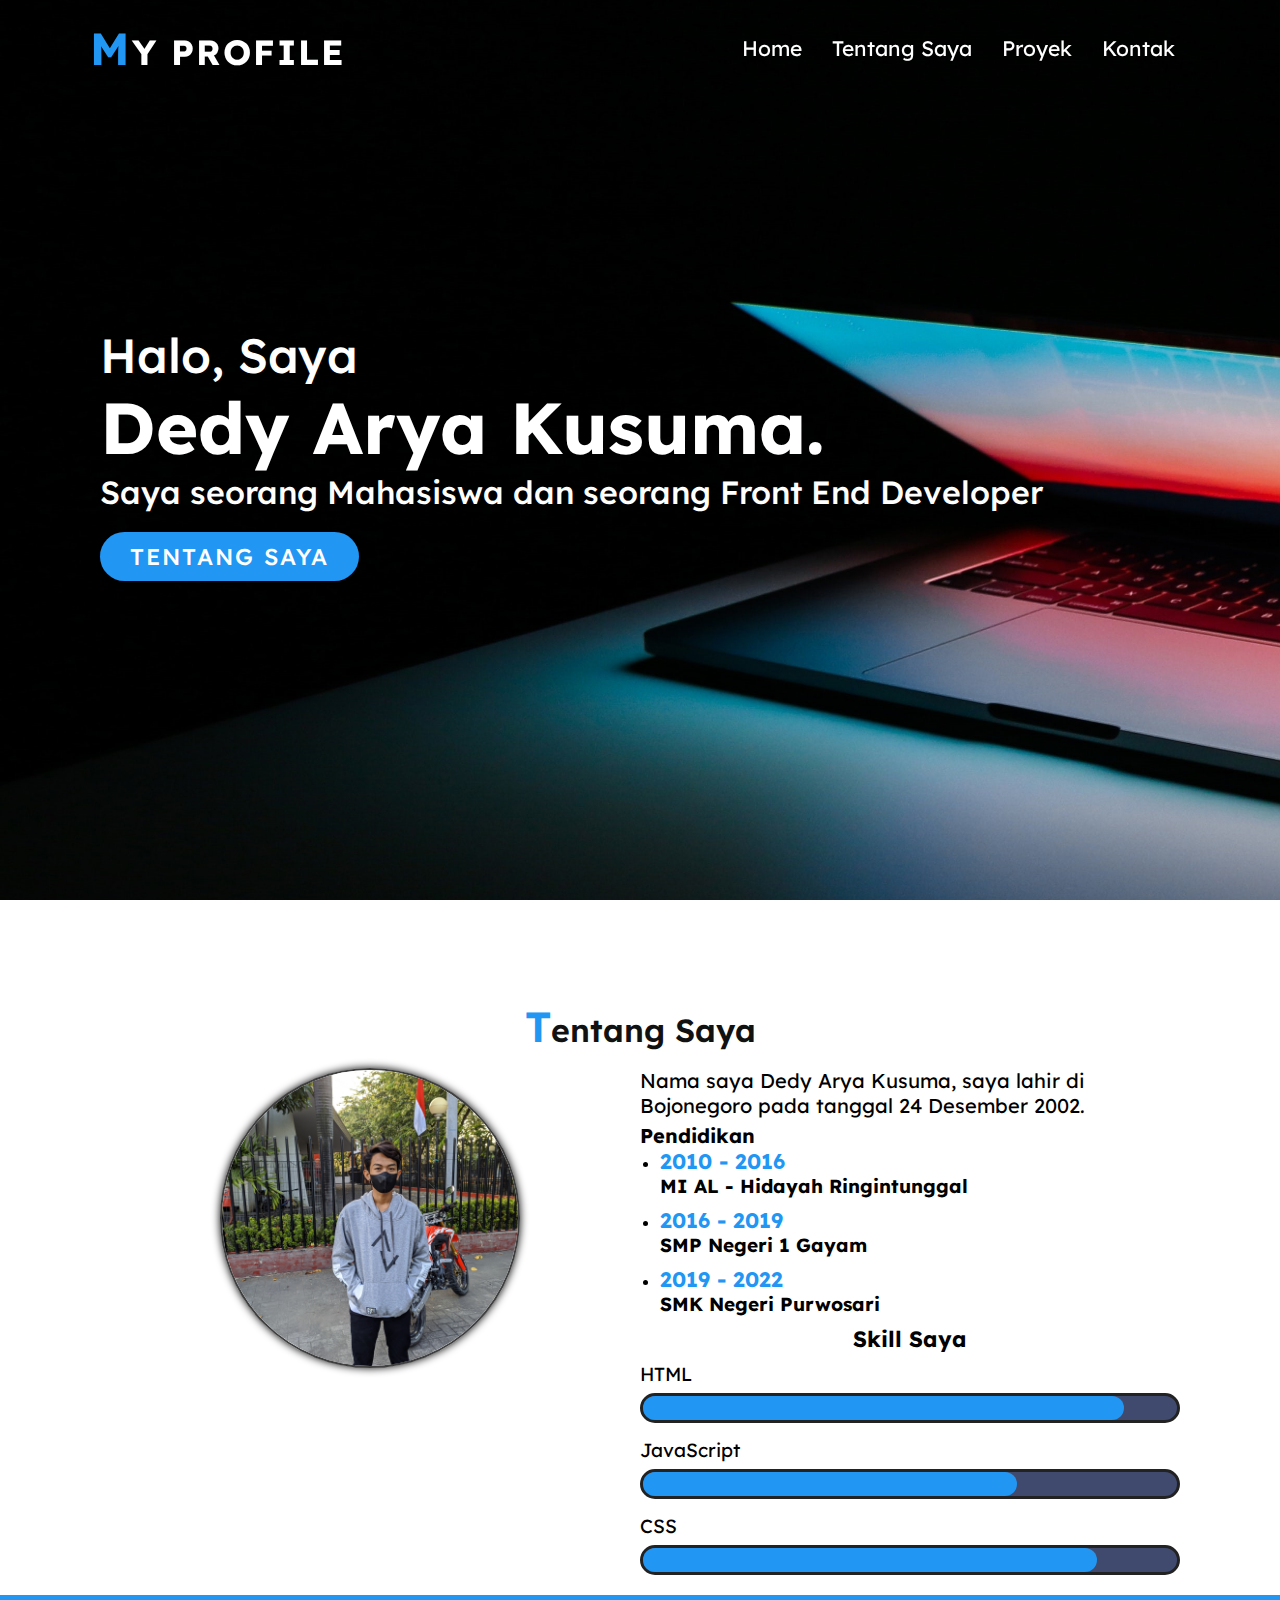
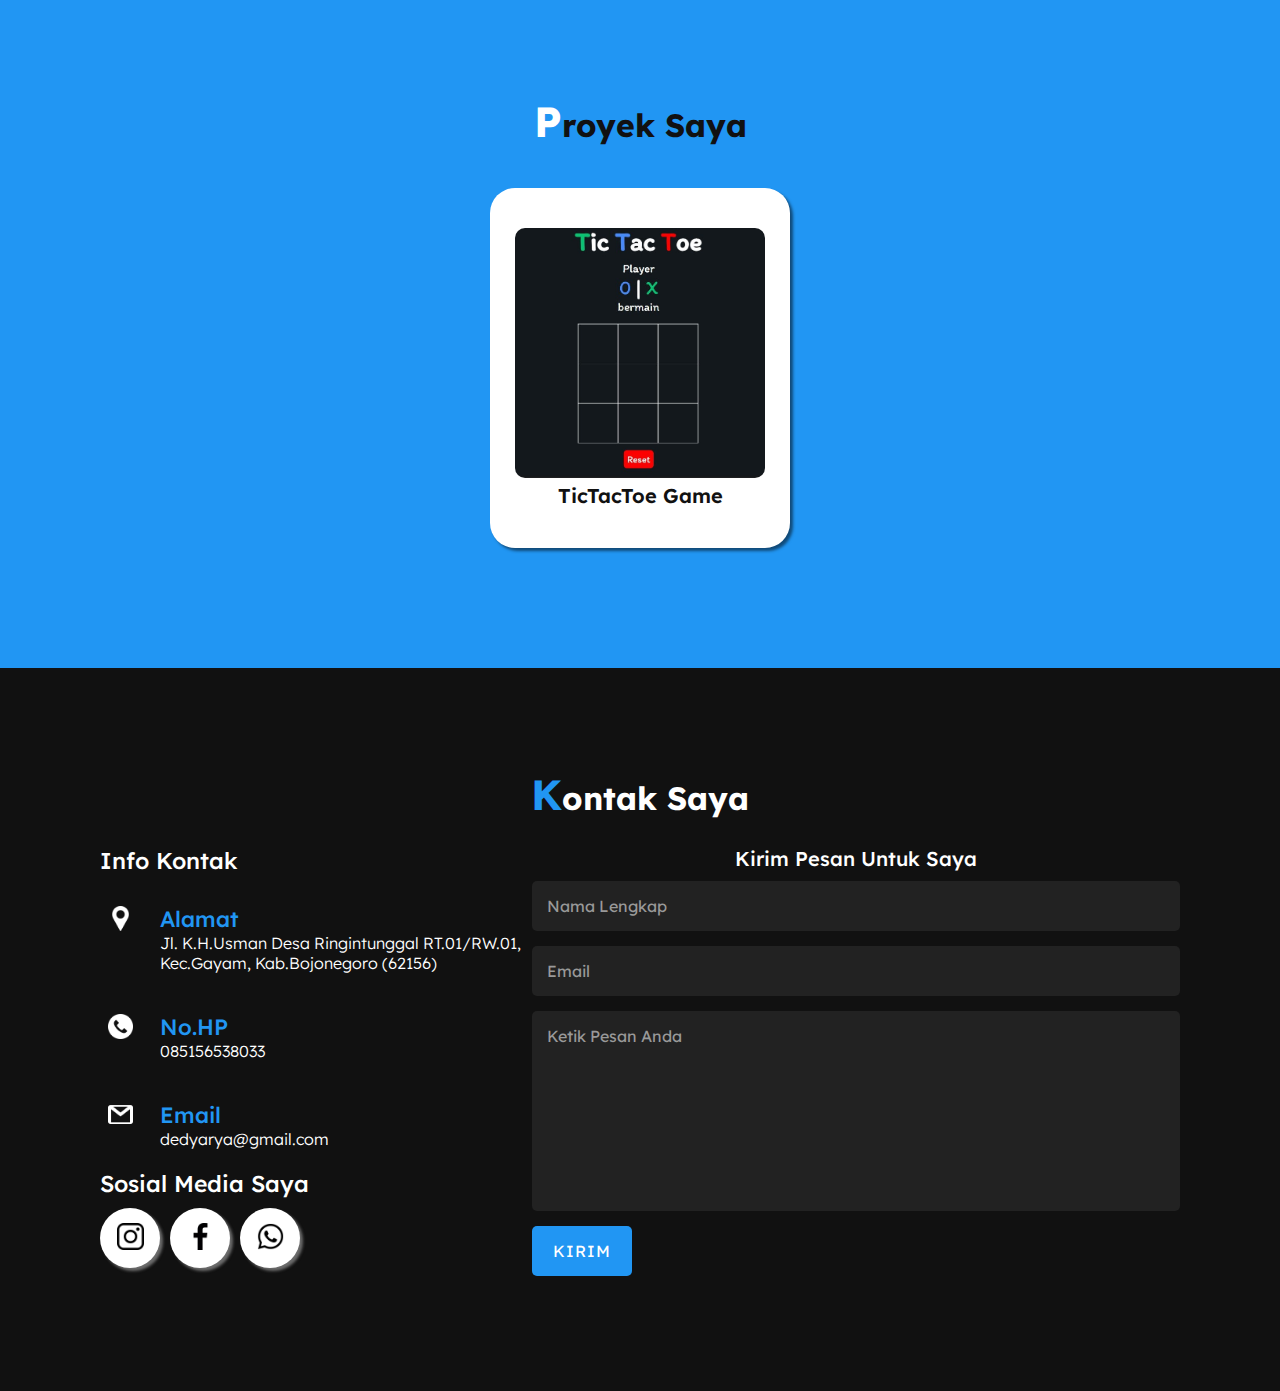
<file: index.html>
<!DOCTYPE html>
<html lang="en">
  <head>
    <meta charset="UTF-8" />
    <meta http-equiv="X-UA-Compatible" content="IE=edge" />
    <meta name="viewport" content="width=device-width, initial-scale=1.0" />
    <title>Portfolio-Profile</title>
    <!-- Favicon -->
    <link rel="apple-touch-icon" sizes="180x180" href="img/apple-touch-icon.png" />
    <link rel="icon" type="image/png" sizes="32x32" href="img/favicon-32x32.png" />
    <link rel="icon" type="image/png" sizes="16x16" href="img/favicon-16x16.png" />
    <!-- My CSS -->
    <link rel="stylesheet" href="style.css" />
    <link rel="preconnect" href="https://fonts.gstatic.com" />
    <link href="https://fonts.googleapis.com/css2?family=Lexend&display=swap" rel="stylesheet" />
  </head>
  <body id="home">
    <header>
      <h1><span>M</span>y Profile</h1>
      <div class="toggle" onclick="toggleMenu();"></div>
      <ul class="menu">
        <li><a href="#home" onclick="toggleMenu();">Home</a></li>
        <li><a href="#about" onclick="toggleMenu();">Tentang Saya</a></li>
        <li><a href="#project" onclick="toggleMenu();">Proyek</a></li>
        <li><a href="#contact" onclick="toggleMenu();">Kontak</a></li>
      </ul>
    </header>
    <section class="banner">
      <div class="textBx">
        <h2>Halo, Saya<br /><span>Dedy Arya Kusuma.</span></h2>
        <h3>Saya seorang Mahasiswa dan seorang Front End Developer</h3>
        <a href="#about" class="btn">Tentang Saya</a>
      </div>
    </section>
    <section id="about" class="about">
      <div class="heading">
        <h2><span>T</span>entang Saya</h2>
      </div>
      <div class="content">
        <div class="w50" align="center">
          <img src="img/pp.jpg" width="300px" class="img" />
        </div>
        <br />
        <div class="contentBx">
          <div class="abt">
            <p>Nama saya Dedy Arya Kusuma, saya lahir di Bojonegoro pada tanggal 24 Desember 2002.</p>
          </div>
          <div class="education">
            <h3 class="title">Pendidikan</h3>
            <ul>
              <li>
                <h4>2010 - 2016</h4>
                <h5>MI AL - Hidayah Ringintunggal</h5>
              </li>
              <li>
                <h4>2016 - 2019</h4>
                <h5>SMP Negeri 1 Gayam</h5>
              </li>
              <li>
                <h4>2019 - 2022</h4>
                <h5>SMK Negeri Purwosari</h5>
              </li>
            </ul>
          </div>
          <div class="skill">
            <h3>Skill Saya</h3>
            <ul style="list-style-type: none">
              <li>
                <div class="text">HTML</div>
                <div class="percent">
                  <div class="barprcnt" style="width: 90%"></div>
                </div>
              </li>
              <li>
                <div class="text">JavaScript</div>
                <div class="percent">
                  <div class="barprcnt" style="width: 70%"></div>
                </div>
              </li>
              <li>
                <div class="text">CSS</div>
                <div class="percent">
                  <div class="barprcnt" style="width: 85%"></div>
                </div>
              </li>
            </ul>
          </div>
        </div>
      </div>
    </section>
    <section class="project" id="project">
      <div class="heading">
        <h2><span>P</span>royek Saya</h2>
      </div>
      <div class="content">
        <div class="projectBx">
          <span class="file"
            ><a href="https://dedyarya.github.io/TicTacToeGame/"><img src="img/tictactoe.jpg " width="400px" /></a
          ></span>
          <span class="name"><a href="https://dedyarya.github.io/TicTacToeGame/">TicTacToe Game</a></span>
        </div>
        <!--<div class="projectBx">
          <img src="img/icon2.png" width="142px" />
          <h2>Web Development</h2>
          <p>
            Lorem ipsum dolor sit amet consectetur adipisicing elit. Dolorem quidem provident corrupti incidunt, expedita iusto similique assumenda.
          </p>
        </div>
        <div class="projectBx">
          <img src="img/icon3.png" width="142px" />
          <h2>Android App</h2>
          <p>
            Lorem ipsum dolor sit amet consectetur adipisicing elit. Dolorem quidem provident corrupti incidunt, expedita iusto similique assumenda.
          </p>
        </div>
        <div class="projectBx">
          <img src="img/icon4.png" width="142px" />
          <h2>Photography</h2>
          <p>
            Lorem ipsum dolor sit amet consectetur adipisicing elit. Dolorem quidem provident corrupti incidunt, expedita iusto similique assumenda.
          </p>
        </div>
        <div class="projectBx">
          <img src="img/icon5.png" width="142px" />
          <h2>Web Writing</h2>
          <p>
            Lorem ipsum dolor sit amet consectetur adipisicing elit. Dolorem quidem provident corrupti incidunt, expedita iusto similique assumenda.
          </p>
        </div>
        <div class="projectBx">
          <img src="img/icon6.png" width="142px" />
          <h2>Video Editing</h2>
          <p>
            Lorem ipsum dolor sit amet consectetur adipisicing elit. Dolorem quidem provident corrupti incidunt, expedita iusto similique assumenda.
          </p>
        </div>-->
      </div>
    </section>
    <section class="contact" id="contact">
      <div class="heading">
        <h2><span>K</span>ontak Saya</h2>
      </div>
      <div class="content">
        <div class="contactInfo">
          <h3>Info Kontak</h3>
          <div class="contactInfoBx">
            <div class="box">
              <div class="icon"><img src="img/location.png" width="25px" /></div>
              <div class="text">
                <h3>Alamat</h3>
                <p>Jl. K.H.Usman Desa Ringintunggal RT.01/RW.01, Kec.Gayam, Kab.Bojonegoro (62156)</p>
              </div>
            </div>
            <div class="box">
              <div class="icon"><img src="img/phone.png" width="25px" /></div>
              <div class="text">
                <h3>No.HP</h3>
                <p>085156538033</p>
              </div>
            </div>
            <div class="box">
              <div class="icon"><img src="img/gmail.png" width="25px" /></div>
              <div class="text">
                <h3>Email</h3>
                <p>dedyarya@gmail.com</p>
              </div>
            </div>
          </div>
          <div class="sosmed">
            <h3>Sosial Media Saya</h3>
            <ul>
              <li style="--i: #8a3ab9; --j: #cd486b">
                <span class="icon"
                  ><a href="https://www.instagram.com/arya__045/"><img src="img/ig.png " width="27px" /></a
                ></span>
                <span class="title"><a href="https://www.instagram.com/arya__045/">Instagram</a></span>
              </li>
              <li style="--i: #4267b2; --j: #073ba3">
                <span class="icon"
                  ><a href="https://www.facebook.com/aryakusuma045/"><img src="img/fb.png" width="27px" /></a
                ></span>
                <span class="title"><a href="https://www.facebook.com/aryakusuma045/">Facebook</a></span>
              </li>
              <li style="--i: #075e54; --j: #128c7e">
                <span class="icon"
                  ><a href="https://wa.me/+6285156538033"><img src="img/wa.png" width="27px" /></a
                ></span>
                <span class="title"><a href="https://wa.me/+6285156538033">WhatsApp</a></span>
              </li>
            </ul>
          </div>
        </div>
        <br />
        <div class="formBx">
          <form>
            <h3>Kirim Pesan Untuk Saya</h3>
            <input type="text" name="" placeholder="Nama Lengkap" required />
            <input type="email" name="" placeholder="Email" required />
            <textarea placeholder="Ketik Pesan Anda"></textarea>
            <input class="sbmt" type="submit" value="Kirim" />
          </form>
        </div>
      </div>
    </section>
    <!--    <footer>
      <div class="ft">
        <h3>Copyright &copy; <a href="https://www.youtube.com/c/OnlineTutorials4Designers">Online Tutorials</a> All Rights Reserved.<h2>
      </div>
    </footer>-->
    <script type="text/javascript">
      window.addEventListener("scroll", function () {
        var header = document.querySelector("header");
        header.classList.toggle("sticky", window.scrollY > 0);
      });
      function toggleMenu() {
        var menuToggle = document.querySelector(".toggle");
        var menu = document.querySelector(".menu");
        menuToggle.classList.toggle("active");
        menu.classList.toggle("active1");
      }
    </script>
  </body>
</html>
</file>
<file: style.css>
@font-face {
  font-family: "Lexend";
  src: url("../font/Lexend-Regular.ttf");
}
* {
  margin: 0;
  padding: 0;
  box-sizing: border-box;
  font-family: lexend;
  scroll-behavior: smooth;
}
section {
  padding: 100px;
}
/* Banner */
header {
  position: fixed;
  top: 0;
  left: 0;
  width: 100%;
  padding: 20px 90px;
  z-index: 10000;
  display: flex;
  justify-content: space-between;
  align-items: center;
  transition: 0.5s;
}
.sticky {
  background: rgba(250, 250, 250, 0.92);
  padding: 20px 90px;
  box-shadow: 0 5px 20px rgba(0, 0, 0, 0.1);
}
header span {
  color: #2196f3;
  font-size: 45px;
}
header h1 {
  color: #fff;
  font-size: 35px;
  text-transform: uppercase;
  text-decoration: none;
  font-weight: 700;
  letter-spacing: 2px;
  cursor: default;
}
.sticky h1 {
  color: #111;
}
header ul {
  position: relative;
  display: flex;
}
header ul li {
  position: relative;
  list-style: none;
}
header ul li a {
  position: relative;
  display: inline-block;
  margin: 0 15px;
  font-size: 21px;
  color: #fff;
  text-decoration: none;
  transition: 0.5s;
}
header ul li a:hover {
  color: #2196f3;
  text-shadow: 5px 5px 3px #fff;
}
.sticky ul li a {
  color: #111;
}
.sticky ul li a:hover {
  text-shadow: 5px 5px 3px #333;
}

/* banner */
.banner {
  position: relative;
  min-height: 100vh;
  background: url(img/banner.jpg);
  background-size: cover;
  background-position: right;
  display: flex;
  justify-content: space-between;
  align-items: center;
}
.banner h2 {
  font-size: 3em;
  color: #fff;
  font-weight: 500;
  line-height: 1.5em;
}
.banner h2 span {
  font-size: 1.5em;
  font-weight: 700;
}
.banner h3 {
  font-size: 32px;
  color: #fff;
  font-weight: 500;
}
.btn {
  position: relative;
  background: #2196f3;
  display: inline-block;
  color: #fff;
  margin-top: 20px;
  padding: 10px 30px;
  font-size: 23px;
  text-transform: uppercase;
  text-decoration: none;
  letter-spacing: 2px;
  font-weight: 500;
  border-radius: 25px;
  transition: 0.35s;
}
.btn:hover {
  color: #2196f3;
  background: #fff;
}

/* About */
.about {
  height: 695px;
}
.about .heading {
  width: 100%;
  text-align: center;
  margin-bottom: 15px;
  color: #111;
}
.about .heading span {
  font-size: 42px;
  color: #2196f3;
}
.about .heading h2 {
  font-weight: 600;
  font-size: 32px;
}
.content {
  display: flex;
  justify-content: space-between;
  width: 100%;
}
.w50 {
  min-width: 50%;
  align-items: center;
}
.img {
  max-width: 100%;
  border: 2px solid rgba(0, 0, 0, 0.75);
  border-radius: 300px;
  align-items: center;
  box-shadow: 0 0 8px rgba(0, 0, 0);
}
.title {
  font-size: 20px;
}
.contentBx p {
  margin-bottom: 5px;
  font-size: 20px;
}
.education ul {
  margin-left: 20px;
}
.education h4 {
  font-size: 21px;
  color: #2196f3;
}
.education h5 {
  font-size: 19px;
  margin-bottom: 9px;
}
.skill h3 {
  text-align: center;
  font-size: 22px;
  margin-bottom: 9px;
}
.skill .text {
  font-size: 19px;
  margin-bottom: 7px;
}
.skill .percent {
  position: relative;
  width: 100%;
  height: 30px;
  background: rgba(0, 14, 63, 0.75);
  border: 3px solid #222;
  margin-bottom: 15px;
  border-radius: 25px;
}
.barprcnt {
  position: absolute;
  top: 0;
  left: 0;
  height: 100%;
  border-radius: 25px;
  background: #2196f3;
}

/* project */
.project {
  background: #2196f3;
}
.project .heading h2 {
  text-align: center;
  margin-bottom: 20px;
  font-size: 32px;
  color: #111;
}
.project .heading span {
  color: #fff;
  font-size: 42px;
}
.project .content {
  display: flex;
  justify-content: center;
  flex-wrap: wrap;
  flex-direction: row;
}
.project .content .projectBx {
  padding: 40px 20px;
  background: #fff;
  color: #111;
  max-width: 300px;
  margin: 20px;
  text-align: center;
  box-shadow: 3px 3px 3px rgba(0, 0, 0, 0.5);
  transition: 0.25s;
  border-radius: 25px;
}
.project .content .projectBx:hover {
  background: rgb(150, 150, 150);
  color: #fff;
  box-shadow: invert 3px 3px 3px rgba(0, 0, 0, 0.5);
}
.project .content .projectBx img {
  max-width: 250px;
  border-radius: 10px;
}
.project .content .projectBx a {
  font-size: 20px;
  font-weight: 600;
  color: #111;
  margin-bottom: 5px;
  text-decoration: none;
}

/* Contact */
.contact {
  background: #111;
}
.contact .heading h2 {
  text-align: center;
  font-size: 32px;
  margin-bottom: 25px;
  color: #fff;
}
.contact .heading span {
  color: #2196f3;
  font-size: 42px;
}
.contactInfo {
  min-width: 40%;
}
.contactInfo h3 {
  color: #fff;
  font-size: 23px;
  font-weight: 500;
  margin-bottom: 10px;
}
.contactInfoBx {
  position: relative;
}
.contactInfoBx .box {
  position: relative;
  padding: 20px 0;
  display: flex;
}
.contactInfoBx .box .icon {
  min-width: 40px;
  padding-top: 4px;
  color: #fff;
  display: flex;
  justify-content: center;
  align-items: flex-start;
  font-size: 24px;
  margin-top: -3px;
  filter: invert(1);
}
.contactInfoBx .box .text {
  display: flex;
  margin-left: 20px;
  font-size: 16px;
  color: #fff;
  flex-direction: column;
  font-weight: 300;
}
.contactInfoBx .box .text h3 {
  font-weight: 500;
  color: #2196f3;
  margin-bottom: 0;
  font-size: 22px;
}
.formBx form h3 {
  color: #fff;
  font-size: 20px;
  font-weight: 500;
  margin-bottom: 10px;
  text-align: center;
}
.formBx {
  min-width: 60%;
}
.formBx form {
  display: flex;
  flex-direction: column;
}
.formBx form input,
.formBx form textarea {
  margin-bottom: 15px;
  padding: 15px;
  font-size: 16px;
  background: #222;
  border: none;
  outline: none;
  border-radius: 5px;
  color: #fff;
  resize: none;
}
.formBx form textarea {
  min-height: 200px;
}
.formBx form input::placeholder,
.formBx form textarea::placeholder {
  color: #999;
}
.formBx .sbmt {
  max-width: 100px;
  background: #2196f3;
  cursor: pointer;
  text-transform: uppercase;
  letter-spacing: 1px;
  transition: 0.25s;
}
.formBx .sbmt:hover {
  background: #1464a5;
}
.sosmed ul {
  position: relative;
  display: flex;
  gap: 10px;
}
.sosmed ul li {
  position: relative;
  list-style: none;
  width: 60px;
  height: 60px;
  background: #fff;
  border-radius: 60px;
  cursor: pointer;
  display: flex;
  justify-content: center;
  align-items: center;
  box-shadow: 3px 3px 3px rgba(200, 200, 200, 0.5);
  transition: 0.5s;
}
.sosmed a {
  color: #fff;
  text-decoration: none;
  font-weight: bold;
}
.sosmed ul li:hover {
  width: 150px;
  box-shadow: 2px 2px 2px rgba(255, 255, 255, 0.5);
}
.sosmed ul li:before {
  content: "";
  position: absolute;
  inset: 0;
  border-radius: 60px;
  background: linear-gradient(45deg, var(--i), var(--j));
  opacity: 0;
  transition: 0.5s;
}
.sosmed ul li:hover::before {
  opacity: 1;
  position: absolute;
  width: 100%;
  height: 100%;
  border-radius: 60px;
  background: linear-gradient(45deg, var(--i), var(--j));
}
.sosmed ul li::after {
  content: "";
  position: absolute;
  top: 10px;
  width: 100%;
  height: 100%;
  border-radius: 60px;
  background: linear-gradient(45deg, var(--i), var(--j));
  transition: 0.5s;
  filter: blur(15px);
  z-index: -1;
  opacity: 0;
}
.sosmed ul li:after::hover {
  opacity: 0.5;
}
.sosmed ul li .icon {
  transition: 0.5s;
}
.sosmed ul li:hover .icon {
  transform: scale(0);
  color: #fff;
  transition-delay: 0s;
}
.sosmed ul li span {
  position: absolute;
}
.sosmed ul li .title {
  color: #fff;
  font-size: 1.1em;
  transform: scale(0);
  transition: 0.5s;
  transition-delay: 0s;
}
.sosmed ul li:hover .title {
  transform: scale(1);
  transition-delay: 0.2s;
}

/* footer */
/*.ft {
  width: 100%;
  height: 100px;
  color: #fff;
  padding: 40px 50px 40px 50px;
  background: #1464a5;
  text-align: center;
}
.ft h3 {
  font-size: 20px;
  font-weight: 200;
}
.ft a {
  font-weight: bold;
  text-decoration: none;
  color: #fff;
  transition: 0.25s;
}
.ft a:hover {
  text-shadow: 3px 3px 3px #000;
}*/

/* Responsive */
@media (max-width: 991px) {
  /* header */
  header,
  .sticky {
    padding: 20px 50px;
    z-index: 1000;
  }
  .menu {
    position: fixed;
    top: 75px;
    left: -100%;
    display: block;
    padding: 100px 50px;
    text-align: center;
    width: 100%;
    height: 100vh;
    background: #fff;
    transition: 0.5s;
    z-index: 999;
    border-top: 1px solid rgba(0, 0, 0, 0.2);
  }
  header span {
    color: #2196f3;
    font-size: 35px;
  }
  header h1 {
    color: #fff;
    font-size: 25px;
    text-transform: uppercase;
    text-decoration: none;
    font-weight: 700;
    letter-spacing: 2px;
    cursor: default;
  }
  header ul li a {
    color: #111;
    font-size: 19px;
    margin: 10px;
  }
  /* .toggle {
    position: relative;
    width: 50px;
    height: 5px;
    background: #fff;
  }
  .toggle::before {
    content: " ";
    position: absolute;
    width: 28px;
    height: 2px;
    background: white;
    transition: 0.2s;
    transform: translateY(-10px);
    box-shadow: 0 10px 0 #fff;
  }
  .toggle::after {
    content: " ";
    position: absolute;
    width: 28px;
    height: 2px;
    background: white;
    transition: 0.2s;
    transform: translateY(10px);
  }

  .active::before {
    transform: translateY(0px) rotate(45deg);
    cursor: pointer;
    box-shadow: 0 0 0;
  }
  .active::after {
    transform: translateY(0px) rotate(-45deg);
    cursor: pointer;
  } */
  .toggle {
    width: 40px;
    height: 40px;
    background: url(img/menu.png);
    background-repeat: no-repeat;
    background-size: 30px;
    cursor: pointer;
    transition: 0.1s;
  }
  .active {
    background: url(img/close.png);
    background-repeat: no-repeat;
    background-size: 25px;
    cursor: pointer;
  }
  .active1 {
    left: 0;
  }
  .sticky .toggle {
    filter: invert(1);
  }
  section {
    padding: 100px 50px;
  }

  /* banner */
  .banner {
    padding: 150px 50px 100px;
  }
  .banner h2 {
    font-size: 28px;
  }
  .banner h3 {
    font-size: 18px;
  }
  .btn {
    margin-top: 10px;
    padding: 10px 12px;
    font-size: 15px;
    font-weight: 400;
  }

  /* about */
  .about {
    height: 905px;
  }
  .about .heading span {
    font-size: 28px;
    color: #2196f3;
  }
  .about .heading h2 {
    font-weight: 600;
    font-size: 24px;
  }
  .content {
    flex-direction: column;
  }
  .img {
    max-width: 40%;
    border: 2px solid rgba(0, 0, 0, 0.75);
    border-radius: 300px;
    align-items: center;
    box-shadow: 0 0 8px rgba(0, 0, 0);
  }
  .title {
    font-size: 17px;
  }
  .contentBx p {
    margin-bottom: 3px;
    font-size: 17px;
  }
  .education h5 {
    font-size: 15px;
  }
  .education h4 {
    font-size: 16px;
  }
  .skill h3 {
    font-size: 16px;
  }
  .skill .text {
    font-size: 15px;
  }
  .skill .percent {
    max-width: 100%;
    max-height: 25px;
  }

  /* project */
  .project .content .projcetBx {
    margin: 10px;
  }
  .project .heading span {
    color: #fff;
    font-size: 28px;
  }
  .project .heading h2 {
    text-align: center;
    margin-bottom: 20px;
    font-size: 24px;
    color: #111;
  }
  .project .content .projectBx {
    padding: 40px 20px;
    max-width: 200px;
    margin: 20px;
    text-align: center;
    transition: 0.25s;
    border-radius: 25px;
  }
  .project .content .projectBx img {
    max-width: 125px;
  }
  .project .content .projectBx h2 {
    font-size: 16px;
    font-weight: 500;
  }

  /* contact */
  .contact .heading span {
    color: #2196f3;
    font-size: 28px;
  }
  .contact .heading h2 {
    text-align: center;
    font-size: 24px;
    margin-bottom: 25px;
    color: #fff;
  }
  .contactInfoBx .box .icon {
    min-width: 30px;
    padding-top: 4px;
    color: #fff;
    display: flex;
    justify-content: center;
    align-items: flex-start;
    font-size: 20px;
    margin-top: -7px;
    filter: invert(1);
  }
  .contactInfo h3 {
    color: #fff;
    font-size: 22px;
    font-weight: 500;
    margin-bottom: 10px;
  }
  .contactInfoBx .box .text {
    display: flex;
    margin-left: 20px;
    font-size: 18px;
    color: #fff;
    flex-direction: column;
    font-weight: 300;
  }
  .contactInfoBx .box .text h3 {
    font-weight: 500;
    color: #2196f3;
    margin-bottom: 0;
    font-size: 21px;
  }
  .formBx form h3 {
    color: #fff;
    font-size: 19px;
    font-weight: 500;
    margin-bottom: 10px;
    text-align: center;
  }
  .formBx {
    min-width: 60%;
  }
  .formBx .sbmt {
    max-width: 85px;
    background: #2196f3;
    cursor: pointer;
    color: #fff;
    font-size: 14px;
    text-transform: uppercase;
    letter-spacing: 1px;
    transition: 0.25s;
  }
  .sosmed ul li {
    width: 50px;
    height: 50px;
    border-radius: 50px;
  }
  .sosmed ul li:hover {
    width: 155px;
  }
  .sosmed img {
    width: 24px;
  }
  .sosmed ul li .title {
    font-size: 1em;
  }
  .sosmed h3 {
    font-size: 19px;
  }
  .wrapper .button {
    height: 45px;
    width: 45px;
    display: inline-block;
    margin: 0 3px;
    overflow: hidden;
    border-radius: 50px;
    cursor: pointer;
    background: #fff;
    box-shadow: 2px 2px 3px 1px rgba(150, 150, 150, 0.5);
    transition: all 0.3s ease-out;
  }
  .wrapper .button:hover {
    width: 165px;
  }
  .wrapper .button .icon1,
  .icon2,
  .icon3,
  .icon4 {
    display: inline-block;
    height: 45px;
    width: 45px;
    text-align: center;
    border-radius: 50px;
    box-sizing: border-box;
    line-height: 56px;
  }

  .wrapper .button span {
    font-size: 18px;
    font-weight: 500;
    margin-left: -5px;
  }

  /* footer */
  /*  .ft {
    width: 100%;
    height: 100px;
    padding: 40px 35px 40px 35px;
  }
  .ft h3 {
    font-size: 12px;
    font-weight: 200;
  }
  .ft a {
    font-weight: bold;
    text-decoration: none;
    color: #fff;
    transition: 0.25s;
  }
  .ft a:hover {
    text-shadow: 3px 3px 3px #fff;
  }*/
}
</file>
